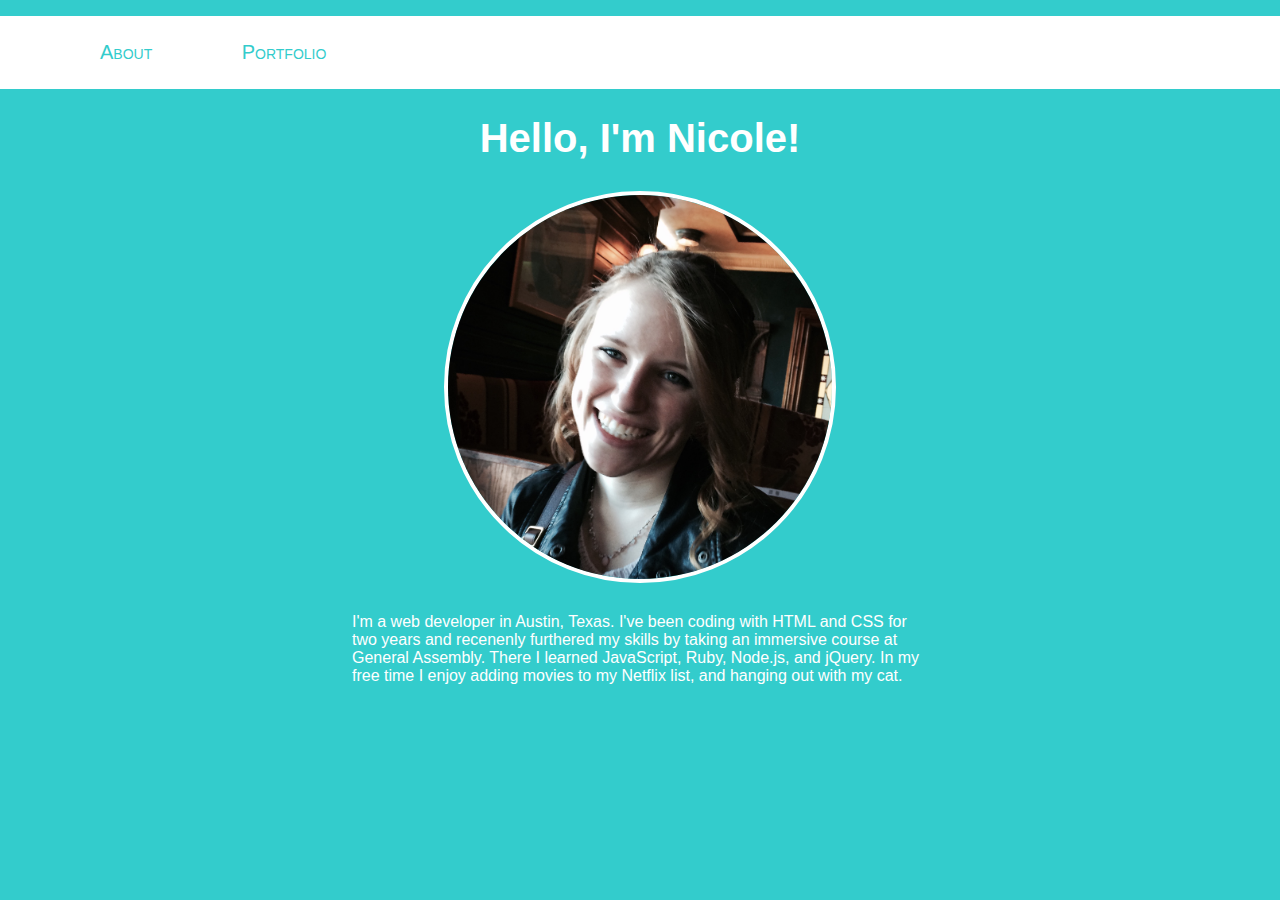
<file: index.html>
<!DOCTYPE html>

<html>

<head>
  <title>Nicole Johnson</title>
  <link rel="stylesheet" type="text/css" href="css/style.css">
</head>

<body>

  <header>
    <ul>
      <li><a href="index.html">About</a></li>
      <li><a href="portfolio.html">Portfolio</a></li>
    </ul>
  </header>

  <h1>Hello, I'm Nicole!</h1>
    <img src="images/bio-pic.jpg" id="face">
    <p id="bio">I'm a web developer in Austin, Texas. I've been coding with HTML and CSS for two years and recenenly furthered my skills by taking an immersive course at General Assembly. There I learned JavaScript, Ruby, Node.js, and jQuery. In my free time I enjoy adding movies to my Netflix list, and hanging out with my cat.</p>

</body>

</html>
</file>
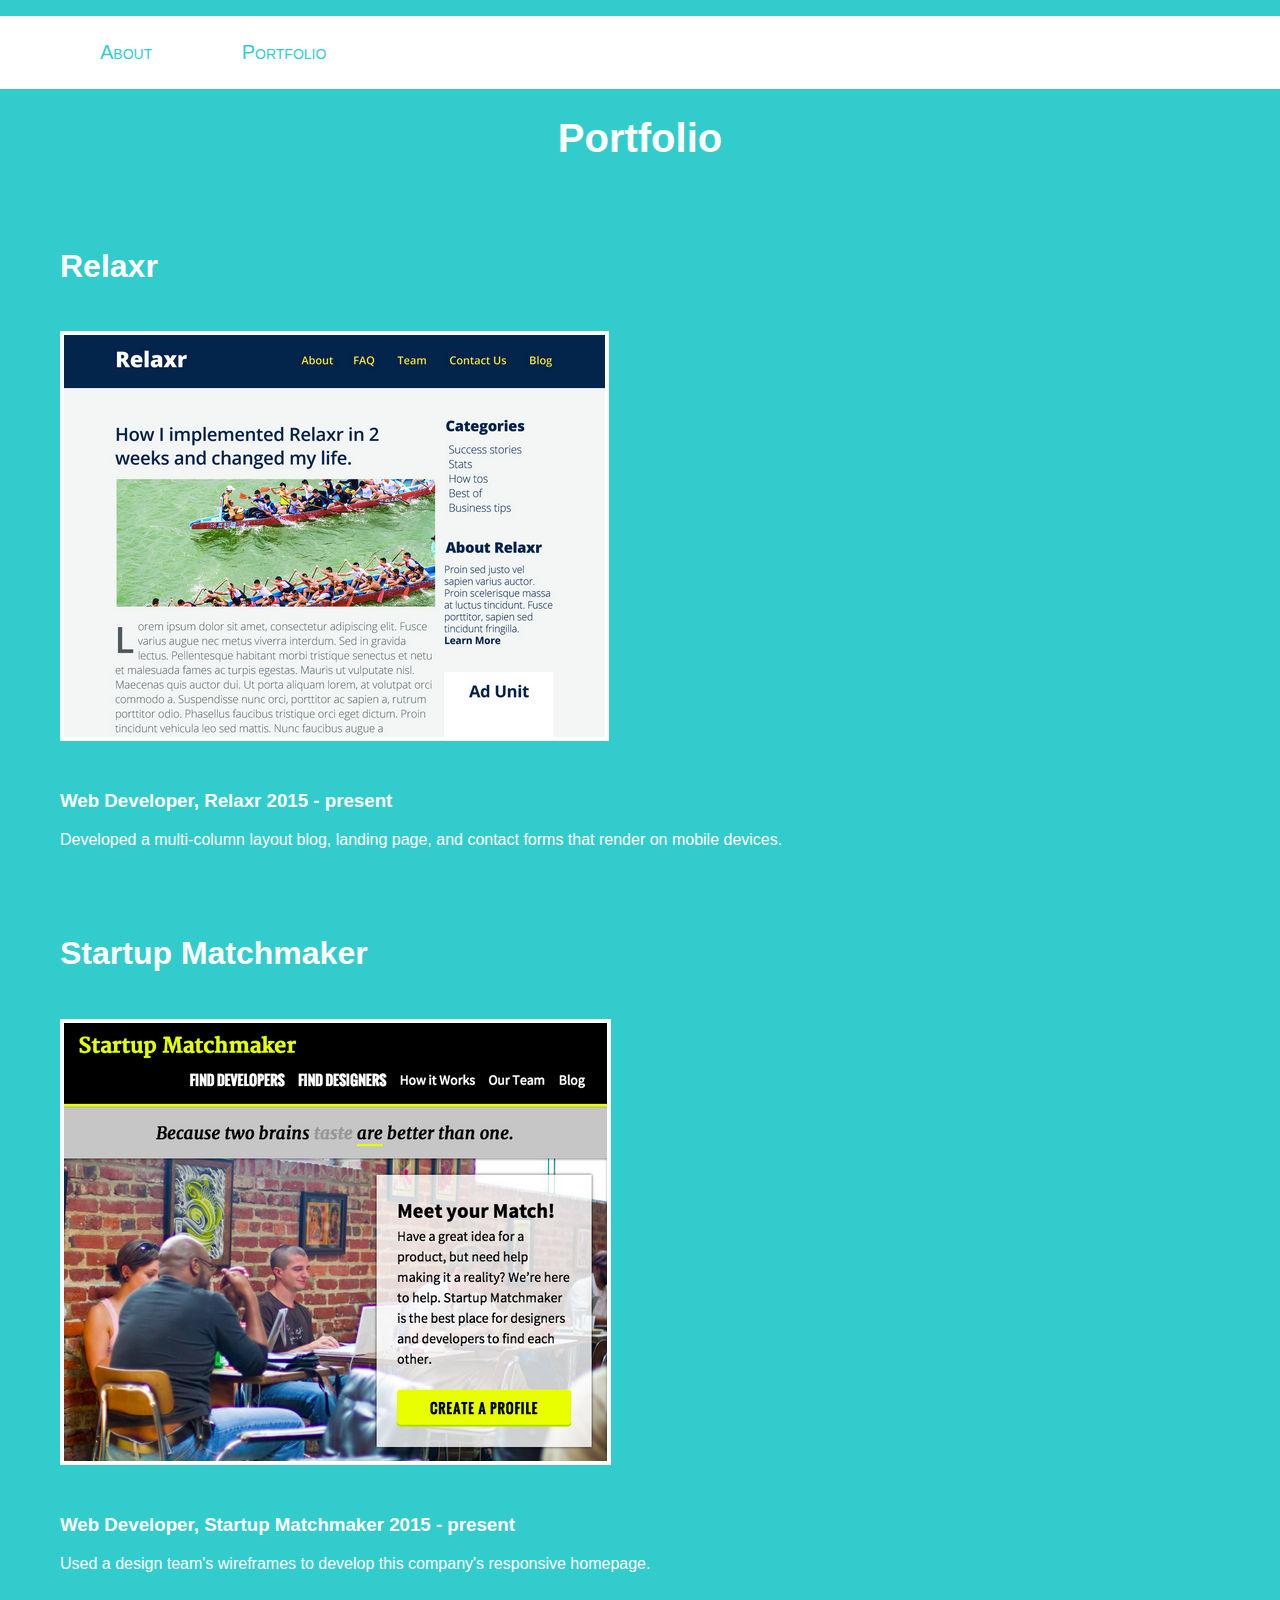
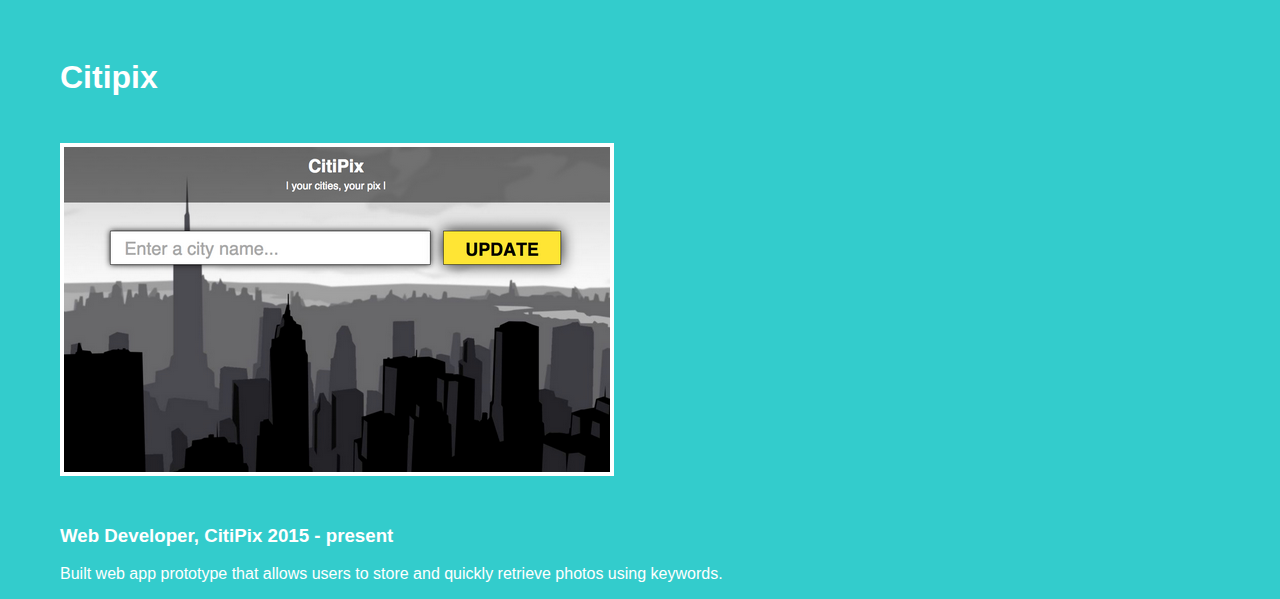
<file: portfolio.html>
<!DOCTYPE html>

<html>

<head>
  <title>Nicole Johnson's Portfolio</title>
  <link rel="stylesheet" type="text/css" href="css/style.css">
</head>

<body>

  <header>
    <ul>
      <li><a href="index.html">About</a></li>
      <li><a href="portfolio.html">Portfolio</a></li>
    </ul>
  </header>

  <h1>Portfolio</h1>

  <h2>Relaxr</h2>
    <img src="images/relaxr-deliverable.png" class="site-preview">
      <h3>Web Developer, Relaxr 2015 - present</h3>
        <p>Developed a multi-column layout blog, landing page, and contact forms that render on mobile devices.</p>

  <h2>Startup Matchmaker</h2>
    <img src="images/startup-matchmaker-deliverable.png" class="site-preview">
      <h3>Web Developer, Startup Matchmaker 2015 - present</h3>
        <p>Used a design team's wireframes to develop this company's responsive homepage.</p>

  <h2>Citipix</h2>
    <img src="images/citipix-deliverable.png" class="site-preview">
      <h3>Web Developer, CitiPix 2015 - present</h3>
        <p>Built web app prototype that allows users to store and quickly retrieve photos using keywords.</p>

</body>

</html>
</file>
<file: css/style.css>
body{
  margin: 0px;
  color: #ffffff;
  background-color: #33cccc;
  font-size: 16px;
  font-family: helvetica;
}

header {
  background-color: #ffffff;

}

header li a {
  color: #33cccc;
  text-decoration: none;
}

li {
  display: inline-block;
  padding: 25px;
  padding-left: 60px;
  font-size: 20px;
  font-variant: small-caps;
}

li a:hover {
  text-decoration: underline;
}

h1 {
  text-align: center;
  font-size: 40px;
}

h2 {
  padding-left: 60px;
  padding-top: 60px;
  font-size: 32px;
  color: #ffffff;
}

h3 {
margin-left: 60px;
margin-top: 30px;
}

p {
  margin-left: 60px;
}

.site-preview {
  margin: 20px auto 15px 60px;
  border-style: solid;
  border-width: 4px;
  border-color: #ffffff;
}

#bio {
  margin: 0 auto;
  max-width: 45%;
}

#face {
  display: block;
  margin: 30px auto;
  max-width: 30%;
  border-radius: 50%;
  border-style: solid;
  border-width: 4px;
}
</file>
